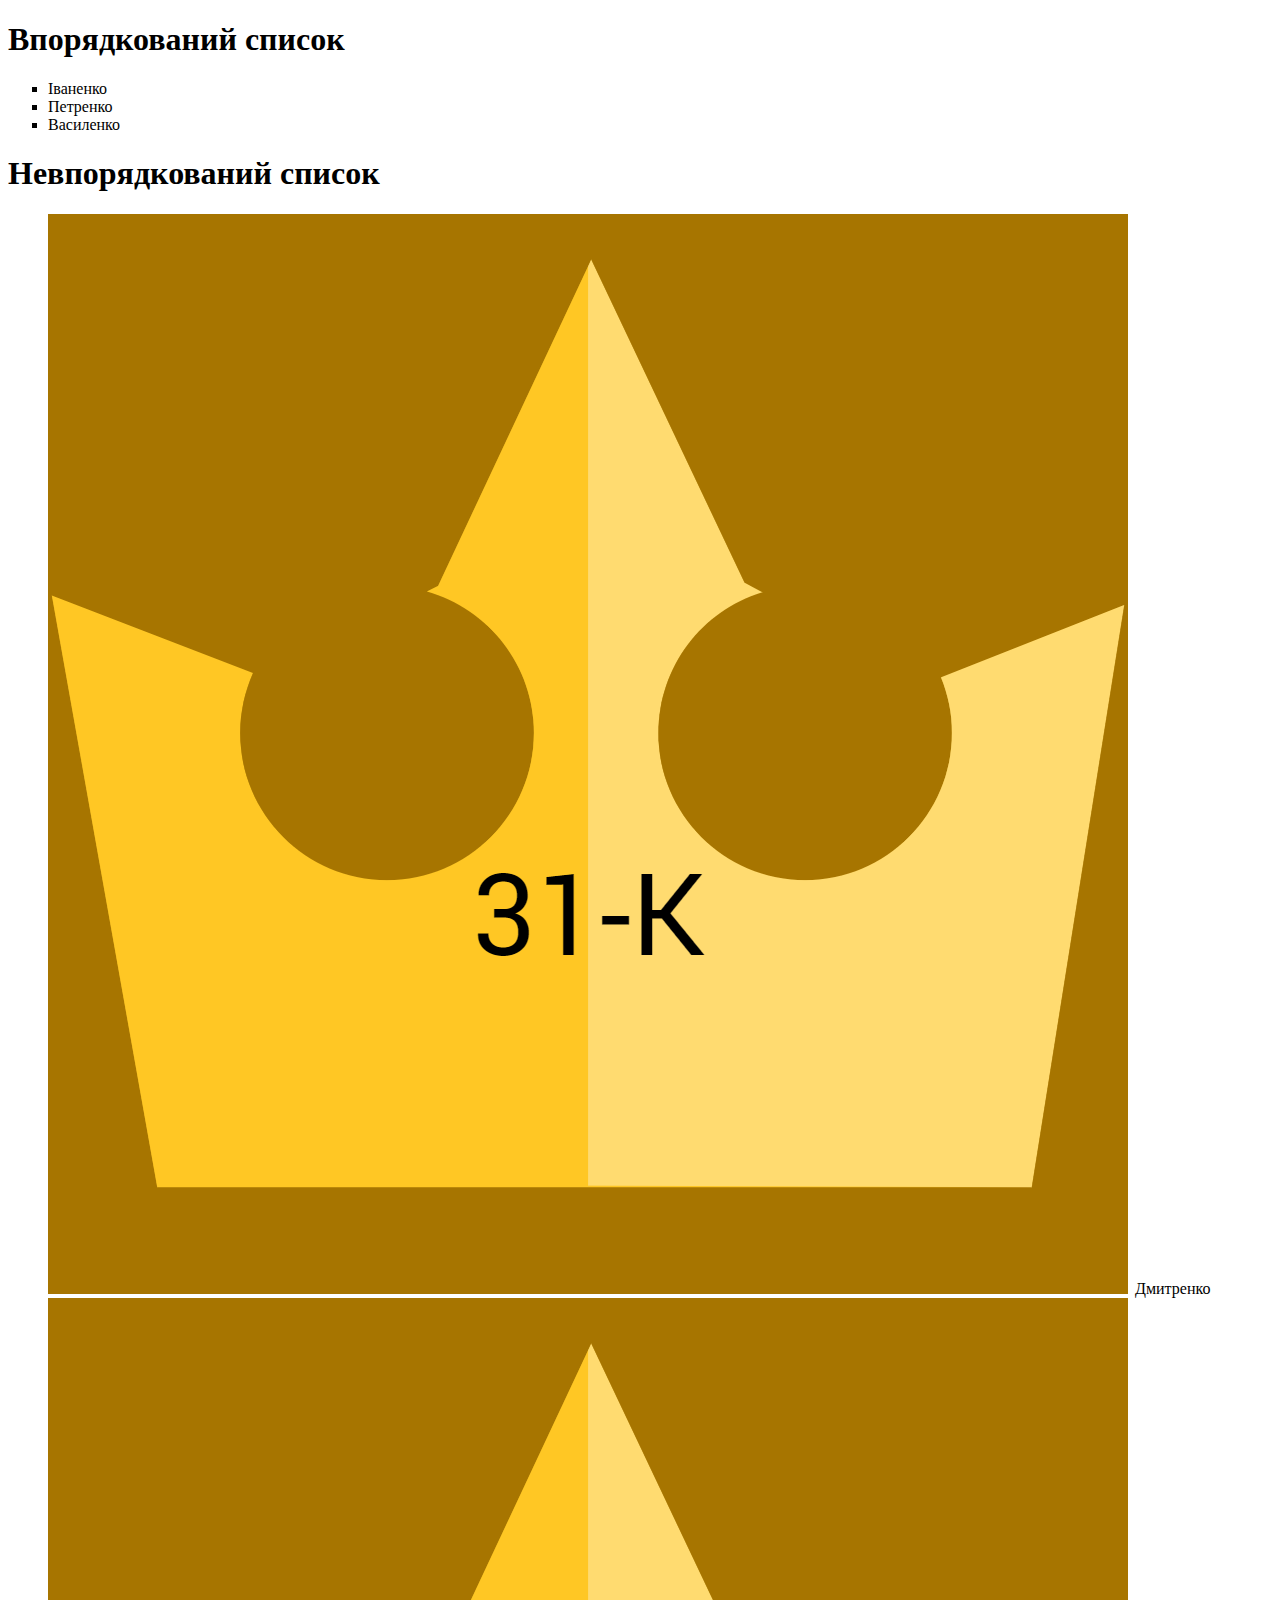
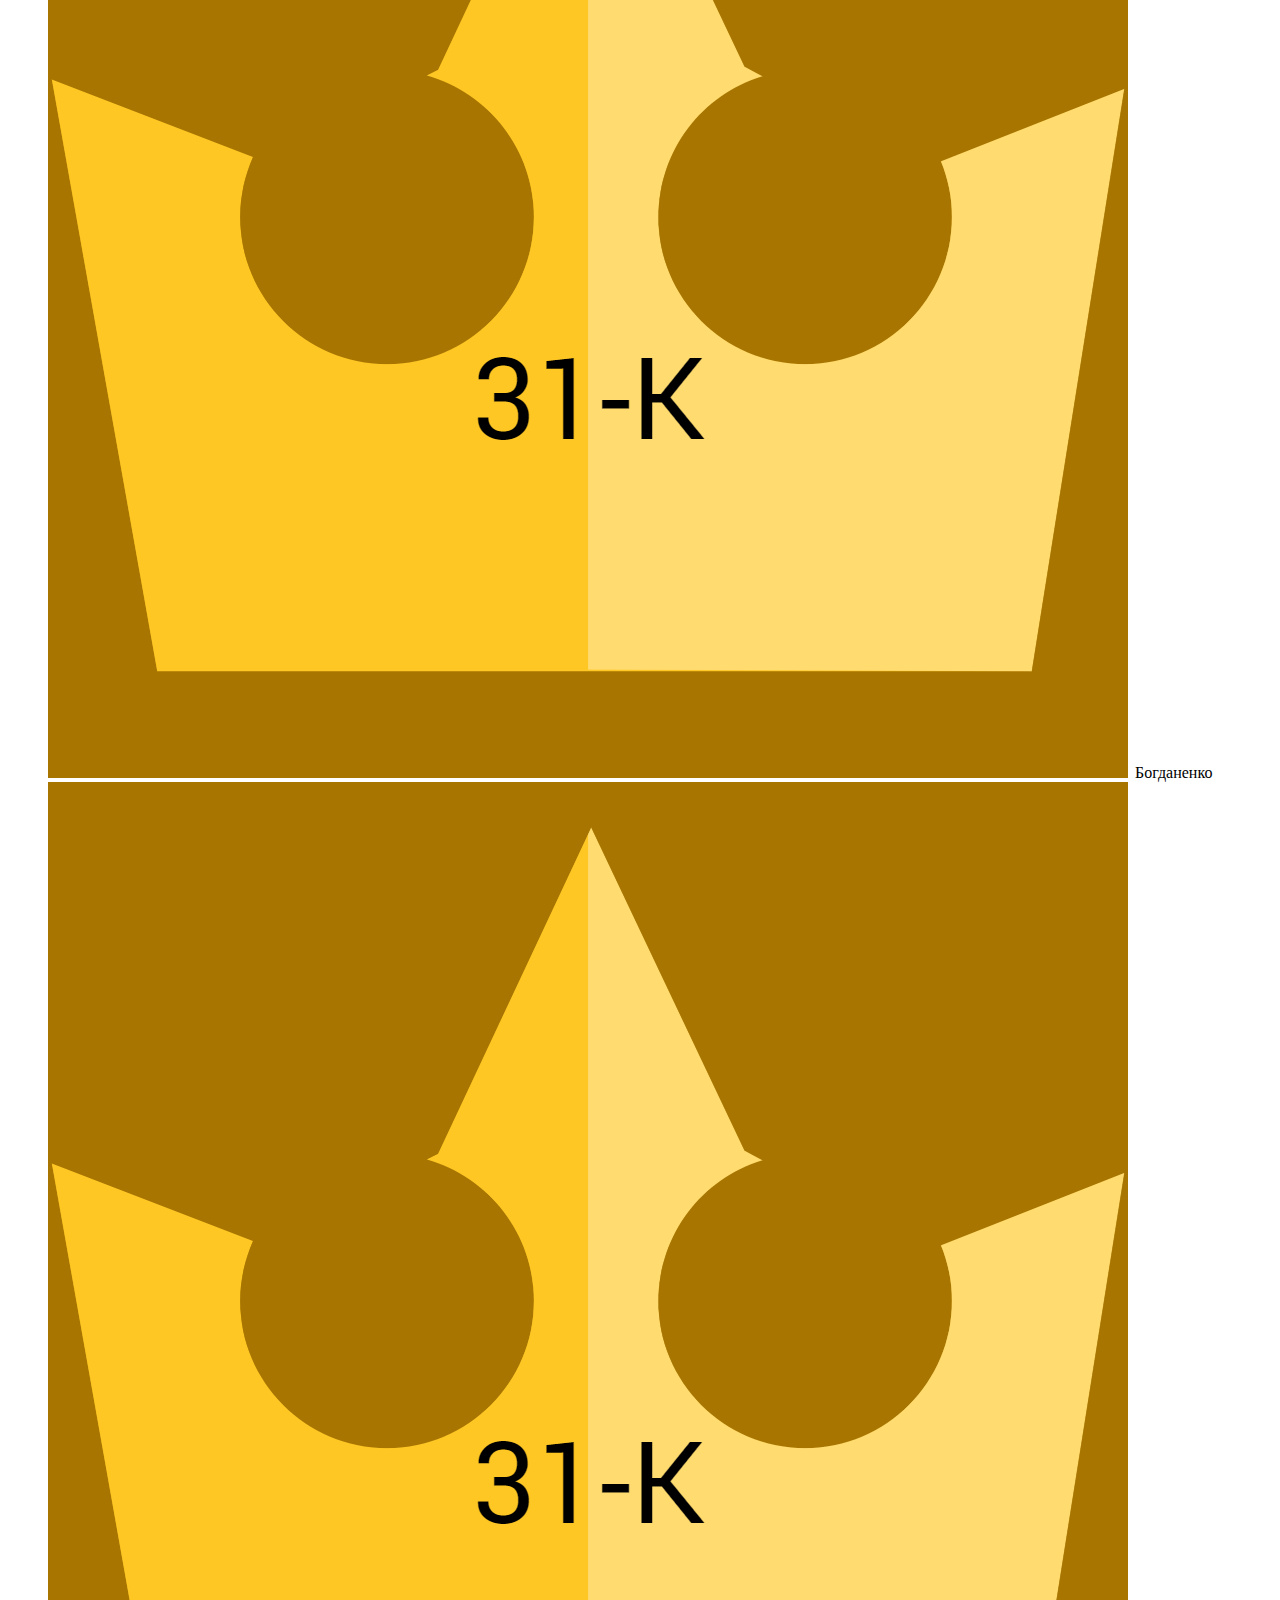
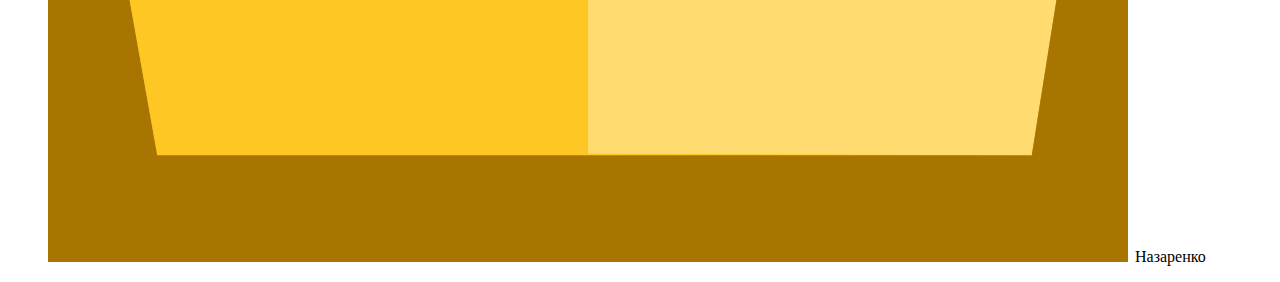
<file: Нова папка (3)/index.html>
<!DOCTYPE html>
<html lang="en">
<head>
    <meta charset="UTF-8">
    <meta name="viewport" content="width=device-width, initial-scale=1.0">
    <title>14_06 Робота студена РІПФК лЮЛЬЧУКА Дмитра</title>
    <link rel="stylesheet" href="css/style.css">
</head>
<body>
    <h1>Впорядкований список</h1>
    <ol>
        <li>Іваненко</li>
        <li>Петренко </li>
        <li>Василенко</li>
    </ol>
    <h1>Невпорядкований список</h1>
    <ul>
        <li>Дмитренко</li>
        <li>Богданенко</li>
        <li>Назаренко</li>
    </ul>
    
</body>
</html>
</file>
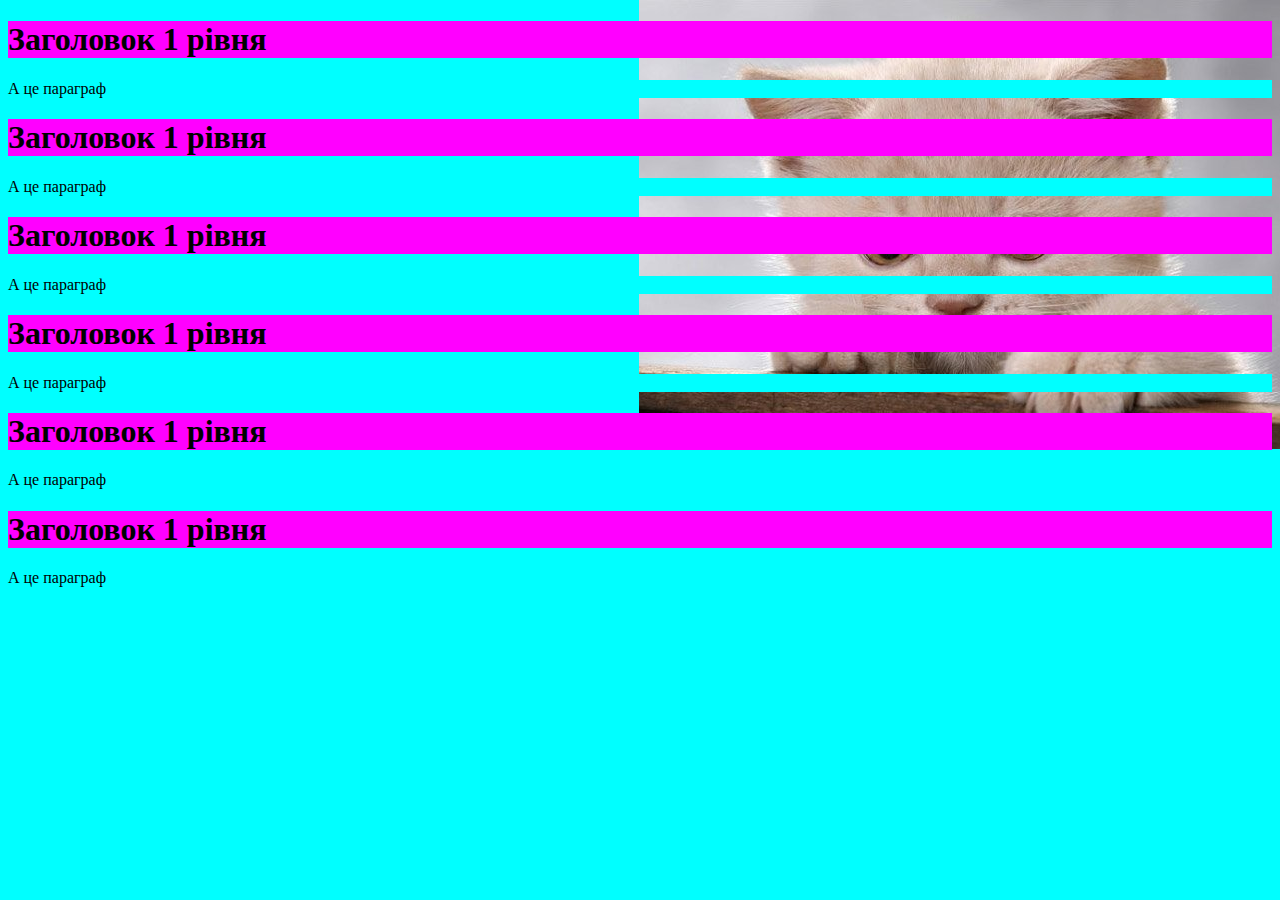
<file: Нова папка (2)/Новий текстовий документ.html>
<!DOCTYPE html>
<html lang="en">
<head>
    <meta charset="UTF-8">
    <meta name="viewport" content="width=device-width, initial-scale=1.0">
    <title>Люльчук Дмитро</title>
    <link rel="stylesheet" href="css/style.css">
</head>
<body>
<h1>Заголовок 1 рівня</h1>
<p>А це параграф</p>
<h1>Заголовок 1 рівня</h1>
<p>А це параграф</p>
<h1>Заголовок 1 рівня</h1>
<p>А це параграф</p>
<h1>Заголовок 1 рівня</h1>
<p>А це параграф</p>
<h1>Заголовок 1 рівня</h1>
<p>А це параграф</p>
<h1>Заголовок 1 рівня</h1>
<p>А це параграф</p>
</body>
</html>
</file>
<file: Нова папка (3)/css/style.css>
ol{
    list-style-type: square;
}
ul{
    list-style-type: decimal;
    list-style: inside;
    list-style-image: url(../images/фото\ 31-к.png);
    background-position: 50% 50%;
}
</file>
<file: Нова папка (2)/css/style.css>
body{
    background: cyan;
    background-image: url(../images/cat.jpg);
    background-repeat: no-repeat;
    background-attachment: scroll;
    background-position: top right;
}
h1{
    background-color: magenta;
}
p{
    background-color: cyan;
}
</file>
